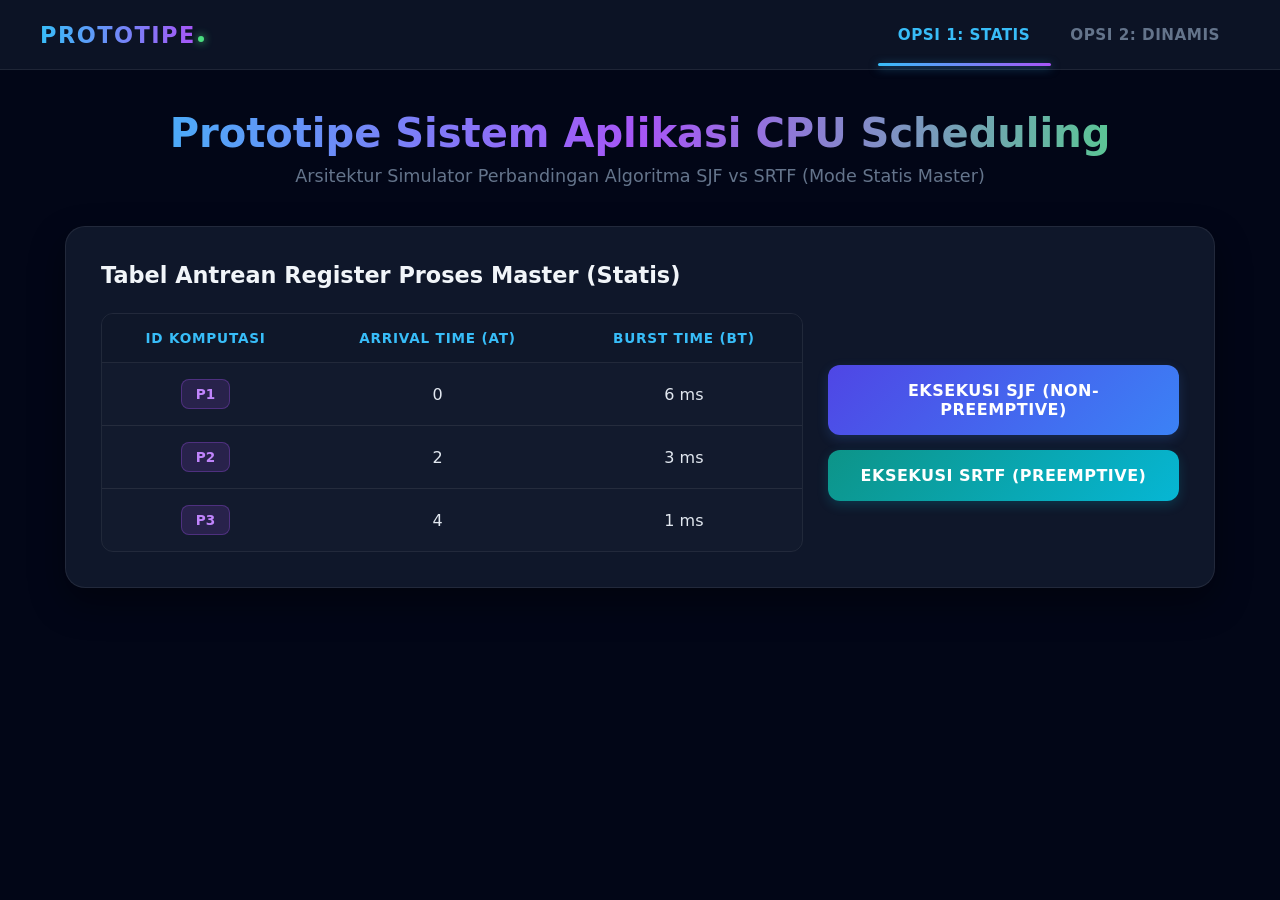
<file: index.html>
<!DOCTYPE html>
<html lang="id">
<head>
  <meta charset="UTF-8">
  <meta name="viewport" content="width=device-width, initial-scale=1.0">
  <title>Prototipe Simulator CPU Scheduling Premium Enterprise</title>
  <link rel="stylesheet" href="style.css">
  <link rel="icon" href="icon/icon-orkom.png">
</head>
<body>
  <nav class="navbar">
      <div class="nav-logo">PROTOTIPE</div>
      <div class="nav-menu-wrapper">
          <div class="nav-item active" onclick="switchMode('statis', this)">Opsi 1: Statis</div>
          <div class="nav-item" onclick="switchMode('dinamis', this)">Opsi 2: Dinamis</div>
          <div class="nav-indicator" id="nav-indicator"></div>
      </div>
  </nav>

  <div class="dashboard">
      <header>
          <h1>Prototipe Sistem Aplikasi CPU Scheduling</h1>
          <p id="sub-header-text">Arsitektur Simulator Perbandingan Algoritma SJF vs SRTF (Mode Statis Master)</p>
      </header>

      <section class="card">
          <h2 id="judul-antrean">Tabel Antrean Register Proses Master (Statis)</h2>
          
          <div id="form-dinamis-wrapper" style="display: none;">
              <div class="form-row">
                  <div class="form-group">
                      <label>ID Proses</label>
                      <input type="text" id="input-id" placeholder="Contoh: P1">
                  </div>
                  <div class="form-group">
                      <label>Arrival Time (AT)</label>
                      <input type="number" id="input-at" min="0" placeholder="0">
                  </div>
                  <div class="form-group">
                      <label>Burst Time (BT)</label>
                      <input type="number" id="input-bt" min="1" placeholder="1">
                  </div>
                  <button class="btn-add" onclick="tambahProsesDinamis()">+ Tambah Antrean</button>
              </div>
          </div>

          <div class="input-grid">
              <div>
                  <table id="tabel-input-utama">
                      <thead><tr><th>ID Komputasi</th><th>Arrival Time (AT)</th><th>Burst Time (BT)</th></tr></thead>
                      <tbody id="body-tabel-input"></tbody>
                  </table>
              </div>
              
              <div class="btn-group">
                  <button class="btn-sjf" onclick="eksekusiPenjadwalanSJF()">Eksekusi SJF (Non-Preemptive)</button>
                  <button class="btn-srtf" onclick="eksekusiPenjadwalanSRTF()">Eksekusi SRTF (Preemptive)</button>
              </div>
          </div>
      </section>

      <main class="card output-card-container" id="panel-output">
          <h2 id="judul-algoritma">Hasil Komputasi</h2>
          
          <h3 style="font-size: 1rem; margin-bottom: 12px; color: var(--text-muted); font-weight: 500;">Diagram Alir Gantt Chart Teranimasi:</h3>
          <div class="gantt-wrapper"><div class="gantt-timeline" id="gantt-timeline-render"></div></div>
          
          <div class="analysis-layout">
              <div>
                  <h3 style="font-size: 1rem; margin-bottom: 12px; color: var(--text-muted); font-weight: 500;">Log Kronologi Pergerakan CPU:</h3>
                  <div class="terminal-box" id="system-logger-terminal"></div>
              </div>

              <div>
                  <h3 style="font-size: 1rem; margin-bottom: 12px; color: var(--text-muted); font-weight: 500;">Tabel Analisis Parameter Efisiensi:</h3>
                  <table id="tabel-hasil-render">
                      <thead><tr><th>Proses</th><th>AT</th><th>BT</th><th>CT</th><th>TAT</th><th>WT</th></tr></thead>
                      <tbody></tbody>
                  </table>
                  
                  <div class="grid-stats">
                      <div class="stat-box"><span>Average Waiting Time (AWT)</span><var id="nilai-awt">0.00 ms</var></div>
                      <div class="stat-box"><span>Average Turnaround Time (ATT)</span><var id="nilai-att">0.00 ms</var></div>
                  </div>
              </div>
          </div>
      </main>
  </div>

  <script src="script.js"></script>
</body>
</html>
</file>
<file: style.css>
:root {
    --bg-primary: #020617;
    --bg-secondary: #0f172a;
    --bg-card: #1e293b;
    --text-main: #f8fafc;
    --text-muted: #64748b;
    --accent-blue: #38bdf8;
    --accent-green: #4ade80;
    --accent-amber: #fbbf24;
    --accent-purple: #a855f7;
    --card-border: rgba(255, 255, 255, 0.08);
    --terminal-bg: #050b14;
    --nav-bg: rgba(15, 23, 42, 0.8);
}

* { box-sizing: border-box; margin: 0; padding: 0; font-family: 'Segoe UI', system-ui, sans-serif; }

html {
    scroll-behavior: smooth;
}

body {
    background-color: var(--bg-primary); color: var(--text-main);
    padding: 110px 20px 50px 20px;
    display: flex; flex-direction: column; align-items: center; min-height: 100vh;
}

/* ==================== NAVBAR SYSTEM ==================== */
.navbar {
    position: fixed;
    top: 0; left: 0; width: 100%; height: 70px;
    background-color: var(--nav-bg);
    backdrop-filter: blur(12px);
    -webkit-backdrop-filter: blur(12px);
    border-bottom: 1px solid var(--card-border);
    display: flex; justify-content: space-between; align-items: center;
    padding: 0 40px; z-index: 999;
}

.nav-logo {
    font-size: 1.4rem; font-weight: 800; letter-spacing: 1.5px;
    background: linear-gradient(to right, var(--accent-blue), var(--accent-purple));
    -webkit-background-clip: text; -webkit-text-fill-color: transparent;
    position: relative;
}
.nav-logo::after {
    content: ''; position: absolute; width: 6px; height: 6px;
    background-color: var(--accent-green); border-radius: 50%;
    bottom: 6px; right: -8px; box-shadow: 0 0 8px var(--accent-green);
}

.nav-menu-wrapper { position: relative; display: flex; }

.nav-item {
    color: var(--text-muted); text-decoration: none; font-weight: 600;
    padding: 10px 20px; font-size: 0.95rem; text-transform: uppercase;
    letter-spacing: 0.5px; transition: color 0.3s ease; cursor: pointer;
    user-select: none;
}
.nav-item.active { color: var(--accent-blue); }

.nav-indicator {
    position: absolute; bottom: -12px; height: 3px;
    background: linear-gradient(90deg, var(--accent-blue), var(--accent-purple));
    border-radius: 3px; transition: all 0.35s cubic-bezier(0.25, 1, 0.5, 1);
    box-shadow: 0 2px 10px rgba(56, 189, 248, 0.5);
}

/* ==================== LAYOUT DASBOR ==================== */
.dashboard {
    width: 100%; max-width: 1150px;
    display: flex; flex-direction: column; gap: 30px;
}

header { text-align: center; margin-bottom: 10px; }
header h1 {
    font-size: 2.5rem; font-weight: 800;
    background: linear-gradient(to right, #38bdf8, #a855f7, #4ade80);
    -webkit-background-clip: text; -webkit-text-fill-color: transparent; margin-bottom: 10px;
}
header p { color: var(--text-muted); font-size: 1.1rem; }

.card {
    background-color: var(--bg-secondary); border: 1px solid var(--card-border);
    border-radius: 20px; padding: 35px; box-shadow: 0 15px 35px rgba(0,0,0,0.4);
}
.card h2 { font-size: 1.4rem; margin-bottom: 25px; display: flex; align-items: center; gap: 12px; color: #f1f5f9; }

/* Form Input */
.form-row { display: flex; gap: 15px; margin-bottom: 20px; align-items: flex-end; flex-wrap: wrap; }
.form-row .form-group { display: flex; flex-direction: column; gap: 8px; }
.form-row .form-group label { font-size: 0.85rem; color: var(--accent-blue); font-weight: 600; text-transform: uppercase; }
.form-row .form-group input {
    background-color: var(--bg-primary); border: 1px solid var(--card-border);
    padding: 10px 15px; border-radius: 8px; color: white; font-size: 1rem; width: 140px;
    transition: border-color 0.3s;
}
.form-row .form-group input:focus { border-color: var(--accent-blue); outline: none; }
.btn-add { background-color: #334155; color: white; border: 1px solid var(--card-border); padding: 11px 20px; font-weight: 600; border-radius: 8px; cursor: pointer; transition: 0.3s; }
.btn-add:hover { background-color: var(--accent-blue); color: var(--bg-primary); }

.input-grid { display: grid; grid-template-columns: 1fr; gap: 25px; }
@media (min-width: 768px) { .input-grid { grid-template-columns: 2fr 1fr; } }

/* ==================== TABEL MODERN ==================== */
table { width: 100%; border-collapse: separate; border-spacing: 0; overflow: hidden; border-radius: 12px; border: 1px solid var(--card-border); }
th, td { padding: 16px; text-align: center; border-bottom: 1px solid var(--card-border); }
th { background-color: rgba(15, 23, 42, 0.8); color: var(--accent-blue); font-weight: 600; text-transform: uppercase; font-size: 0.85rem; letter-spacing: 0.8px; }
td { background-color: rgba(30, 41, 59, 0.2); color: #e2e8f0; font-size: 1rem; }
tr:last-child td { border-bottom: none; }

.badge { display: inline-block; padding: 6px 14px; border-radius: 8px; font-weight: 700; font-size: 0.85rem; }
.badge-p-gen { background-color: rgba(168, 85, 247, 0.15); color: #c084fc; border: 1px solid rgba(168, 85, 247, 0.3); }

/* ==================== TOMBOL AKSI EKSEKUSI ==================== */
.btn-group { display: flex; flex-direction: column; gap: 15px; justify-content: center; }

.btn-sjf, .btn-srtf {
    padding: 16px 28px;
    font-size: 1rem;
    font-weight: 700;
    border-radius: 12px;
    cursor: pointer;
    transition: all 0.3s cubic-bezier(0.4, 0, 0.2, 1);
    border: none;
    text-transform: uppercase;
    letter-spacing: 0.5px;
    color: white;
}

.btn-sjf { background: linear-gradient(135deg, #4f46e5, #3b82f6); box-shadow: 0 4px 12px rgba(59, 130, 246, 0.2); }
.btn-sjf:hover { transform: translateY(-3px); box-shadow: 0 6px 20px rgba(59, 130, 246, 0.4); filter: brightness(1.1); }

.btn-srtf { background: linear-gradient(135deg, #0d9488, #06b6d4); box-shadow: 0 4px 12px rgba(6, 182, 212, 0.2); }
.btn-srtf:hover { transform: translateY(-3px); box-shadow: 0 6px 20px rgba(6, 182, 212, 0.4); filter: brightness(1.1); }

/* ==================== DIAGRAM GANTT CHART ==================== */
.gantt-wrapper { overflow-x: auto; padding: 15px 0 25px 0; }
.gantt-timeline { display: flex; background: #020617; border-radius: 14px; padding: 10px; border: 1px solid var(--card-border); min-width: max-content; }
.gantt-block {
    height: 60px; display: flex; align-items: center; justify-content: center; color: white; font-weight: 800; font-size: 1.1rem; position: relative; border-radius: 8px; margin-right: 5px;
    transform: scaleX(0); transform-origin: left; animation: growBlock 0.7s cubic-bezier(0.34, 1.56, 0.64, 1) forwards;
}
@keyframes growBlock { to { transform: scaleX(1); } }
.gantt-block:last-child { margin-right: 0; }

.gantt-p1 { background: linear-gradient(135deg, #3b82f6, #1d4ed8); box-shadow: 0 4px 12px rgba(59, 130, 246, 0.3); }
.gantt-p2 { background: linear-gradient(135deg, #10b981, #047857); box-shadow: 0 4px 12px rgba(16, 185, 129, 0.3); }
.gantt-p3 { background: linear-gradient(135deg, #f59e0b, #b45309); box-shadow: 0 4px 12px rgba(245, 158, 11, 0.3); }

.time-label { position: absolute; bottom: -26px; right: 0; color: var(--text-muted); font-size: 0.85rem; font-weight: 600; font-family: monospace; }
.time-label-start { position: absolute; bottom: -26px; left: 0; color: var(--text-muted); font-size: 0.85rem; font-weight: 600; font-family: monospace; }

/* ==================== TERMINAL LOGGER PANEL ==================== */
.terminal-box {
    background-color: var(--terminal-bg); border: 1px solid rgba(56, 189, 248, 0.15); border-radius: 12px; padding: 20px;
    font-family: 'Courier New', Courier, monospace; color: #38bdf8; font-size: 0.9rem; line-height: 1.6; height: 260px; overflow-y: auto;
}
.log-line { border-left: 3px solid #1e293b; padding-left: 10px; margin-bottom: 4px; }
.log-success { color: var(--accent-green); }
.log-alert { color: var(--accent-amber); }

.grid-stats { display: grid; grid-template-columns: 1fr; gap: 20px; margin-top: 20px; }
@media (min-width: 576px) { .grid-stats { grid-template-columns: 1fr 1fr; } }
.stat-box { background: linear-gradient(145deg, rgba(15, 23, 42, 0.6), rgba(30, 41, 59, 0.6)); padding: 20px; border-radius: 14px; border: 1px solid var(--card-border); text-align: center; }
.stat-box span { display: block; font-size: 0.85rem; color: var(--text-muted); margin-bottom: 8px; text-transform: uppercase; }
.stat-box var { font-size: 1.8rem; font-weight: 800; color: var(--accent-blue); font-style: normal; font-family: monospace; }

/* ==================== SPLIT LAYOUT ==================== */
.analysis-layout {
    display: grid;
    grid-template-columns: 1fr;
    gap: 25px;
    margin-top: 15px;
}
@media (min-width: 992px) {
    .analysis-layout { grid-template-columns: 0.8fr 1.2fr; }
}

/* ==================== ANIMASI REVEAL PANEL ==================== */
.output-card-container {
    opacity: 0;
    transform: translateY(40px);
    transition: opacity 0.7s cubic-bezier(0.25, 1, 0.5, 1), transform 0.7s cubic-bezier(0.25, 1, 0.5, 1);
    display: none;
}
.output-card-container.reveal-active {
    display: block;
    opacity: 1;
    transform: translateY(0);
}
</file>
